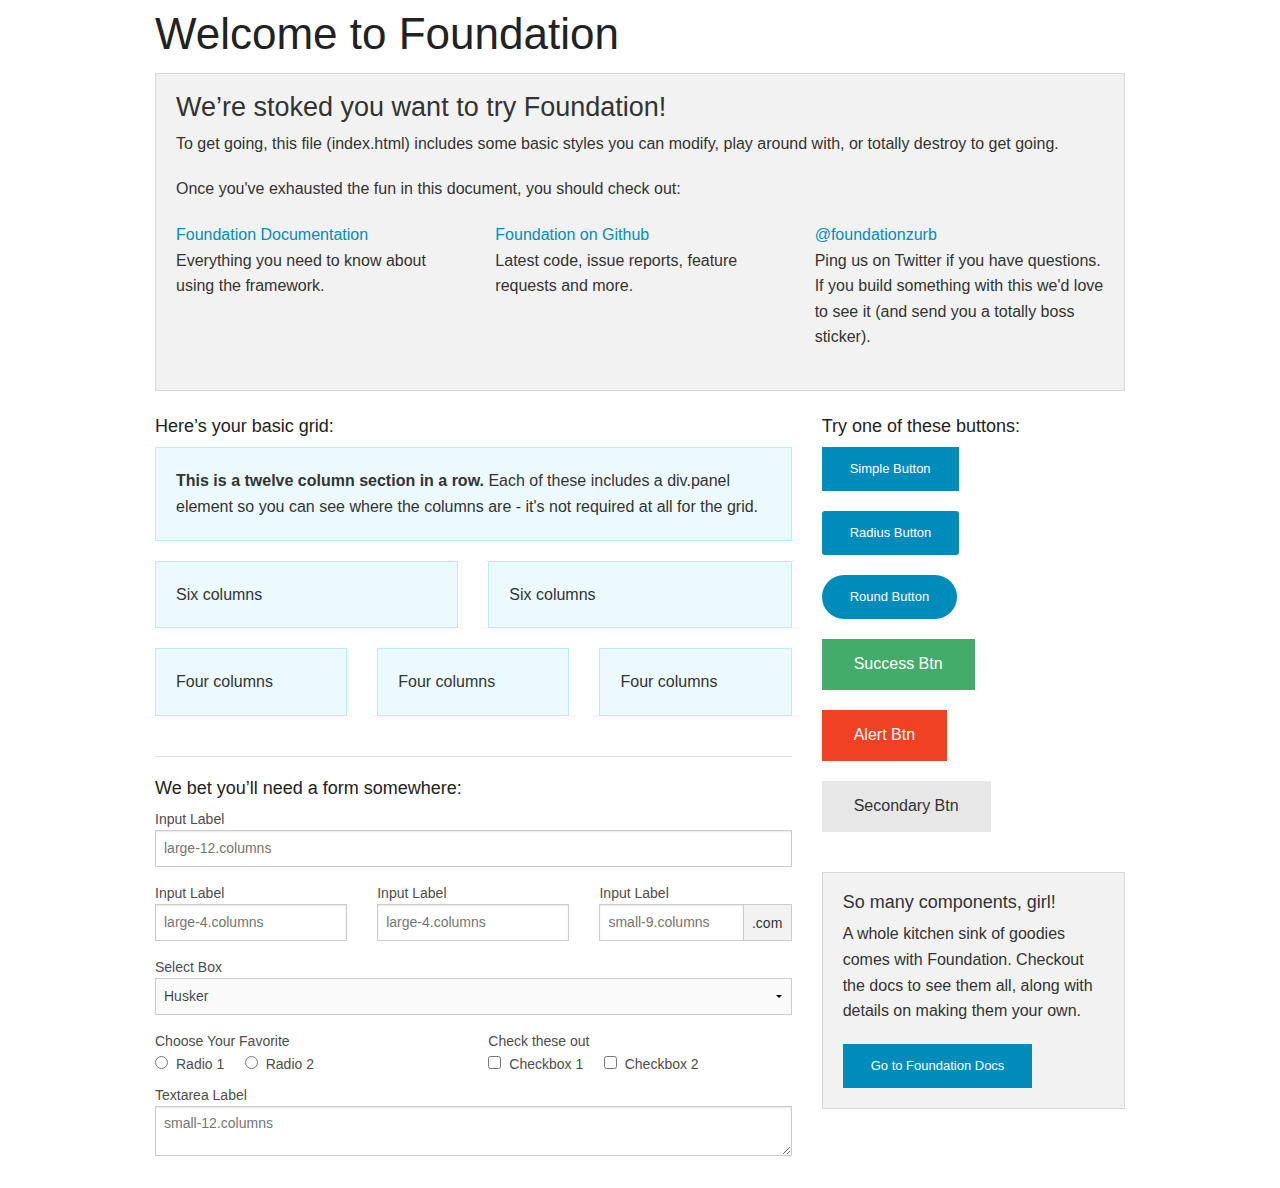
<file: index - Copy.html>
<!doctype html>
<html class="no-js" lang="en">
  <head>
    <meta charset="utf-8" />
    <meta name="viewport" content="width=device-width, initial-scale=1.0" />
    <title>Foundation | Welcome</title>
    <link rel="stylesheet" href="css/foundation.css" />
    <script src="js/vendor/modernizr.js"></script>
  </head>
  <body>
    
    <div class="row">
      <div class="large-12 columns">
        <h1>Welcome to Foundation</h1>
      </div>
    </div>
    
    <div class="row">
      <div class="large-12 columns">
      	<div class="panel">
	        <h3>We&rsquo;re stoked you want to try Foundation! </h3>
	        <p>To get going, this file (index.html) includes some basic styles you can modify, play around with, or totally destroy to get going.</p>
	        <p>Once you've exhausted the fun in this document, you should check out:</p>
	        <div class="row">
	        	<div class="large-4 medium-4 columns">
	    		<p><a href="http://foundation.zurb.com/docs">Foundation Documentation</a><br />Everything you need to know about using the framework.</p>
	    	</div>
	        	<div class="large-4 medium-4 columns">
	        		<p><a href="http://github.com/zurb/foundation">Foundation on Github</a><br />Latest code, issue reports, feature requests and more.</p>
	        	</div>
	        	<div class="large-4 medium-4 columns">
	        		<p><a href="http://twitter.com/foundationzurb">@foundationzurb</a><br />Ping us on Twitter if you have questions. If you build something with this we'd love to see it (and send you a totally boss sticker).</p>
	        	</div>        
					</div>
      	</div>
      </div>
    </div>

    <div class="row">
      <div class="large-8 medium-8 columns">
        <h5>Here&rsquo;s your basic grid:</h5>
        <!-- Grid Example -->

        <div class="row">
          <div class="large-12 columns">
            <div class="callout panel">
              <p><strong>This is a twelve column section in a row.</strong> Each of these includes a div.panel element so you can see where the columns are - it's not required at all for the grid.</p>
            </div>
          </div>
        </div>
        <div class="row">
          <div class="large-6 medium-6 columns">
            <div class="callout panel">
              <p>Six columns</p>
            </div>
          </div>
          <div class="large-6 medium-6 columns">
            <div class="callout panel">
              <p>Six columns</p>
            </div>
          </div>
        </div>
        <div class="row">
          <div class="large-4 medium-4 small-4 columns">
            <div class="callout panel">
              <p>Four columns</p>
            </div>
          </div>
          <div class="large-4 medium-4 small-4 columns">
            <div class="callout panel">
              <p>Four columns</p>
            </div>
          </div>
          <div class="large-4 medium-4 small-4 columns">
            <div class="callout panel">
              <p>Four columns</p>
            </div>
          </div>
        </div>
        
        <hr />
                
        <h5>We bet you&rsquo;ll need a form somewhere:</h5>
        <form>
				  <div class="row">
				    <div class="large-12 columns">
				      <label>Input Label</label>
				      <input type="text" placeholder="large-12.columns" />
				    </div>
				  </div>
				  <div class="row">
				    <div class="large-4 medium-4 columns">
				      <label>Input Label</label>
				      <input type="text" placeholder="large-4.columns" />
				    </div>
				    <div class="large-4 medium-4 columns">
				      <label>Input Label</label>
				      <input type="text" placeholder="large-4.columns" />
				    </div>
				    <div class="large-4 medium-4 columns">
				      <div class="row collapse">
				        <label>Input Label</label>
				        <div class="small-9 columns">
				          <input type="text" placeholder="small-9.columns" />
				        </div>
				        <div class="small-3 columns">
				          <span class="postfix">.com</span>
				        </div>
				      </div>
				    </div>
				  </div>
				  <div class="row">
				    <div class="large-12 columns">
				      <label>Select Box</label>
				      <select>
				        <option value="husker">Husker</option>
				        <option value="starbuck">Starbuck</option>
				        <option value="hotdog">Hot Dog</option>
				        <option value="apollo">Apollo</option>
				      </select>
				    </div>
				  </div>
				  <div class="row">
				    <div class="large-6 medium-6 columns">
				      <label>Choose Your Favorite</label>
				      <input type="radio" name="pokemon" value="Red" id="pokemonRed"><label for="pokemonRed">Radio 1</label>
				      <input type="radio" name="pokemon" value="Blue" id="pokemonBlue"><label for="pokemonBlue">Radio 2</label>
				    </div>
				    <div class="large-6 medium-6 columns">
				      <label>Check these out</label>
				      <input id="checkbox1" type="checkbox"><label for="checkbox1">Checkbox 1</label>
				      <input id="checkbox2" type="checkbox"><label for="checkbox2">Checkbox 2</label>
				    </div>
				  </div>
				  <div class="row">
				    <div class="large-12 columns">
				      <label>Textarea Label</label>
				      <textarea placeholder="small-12.columns"></textarea>
				    </div>
				  </div>
				</form>
      </div>     

      <div class="large-4 medium-4 columns">
			  <h5>Try one of these buttons:</h5>
			  <p><a href="#" class="small button">Simple Button</a><br/>
        <a href="#" class="small radius button">Radius Button</a><br/>
        <a href="#" class="small round button">Round Button</a><br/>            
        <a href="#" class="medium success button">Success Btn</a><br/>
        <a href="#" class="medium alert button">Alert Btn</a><br/>
        <a href="#" class="medium secondary button">Secondary Btn</a></p>           
				<div class="panel">
        	<h5>So many components, girl!</h5>
        	<p>A whole kitchen sink of goodies comes with Foundation. Checkout the docs to see them all, along with details on making them your own.</p>
        	<a href="http://foundation.zurb.com/docs/" class="small button">Go to Foundation Docs</a>          
        </div>
      </div>
    </div>
    
    <script src="js/vendor/jquery.js"></script>
    <script src="js/foundation.min.js"></script>
    <script>
      $(document).foundation();
    </script>
  </body>
</html>
</file>
